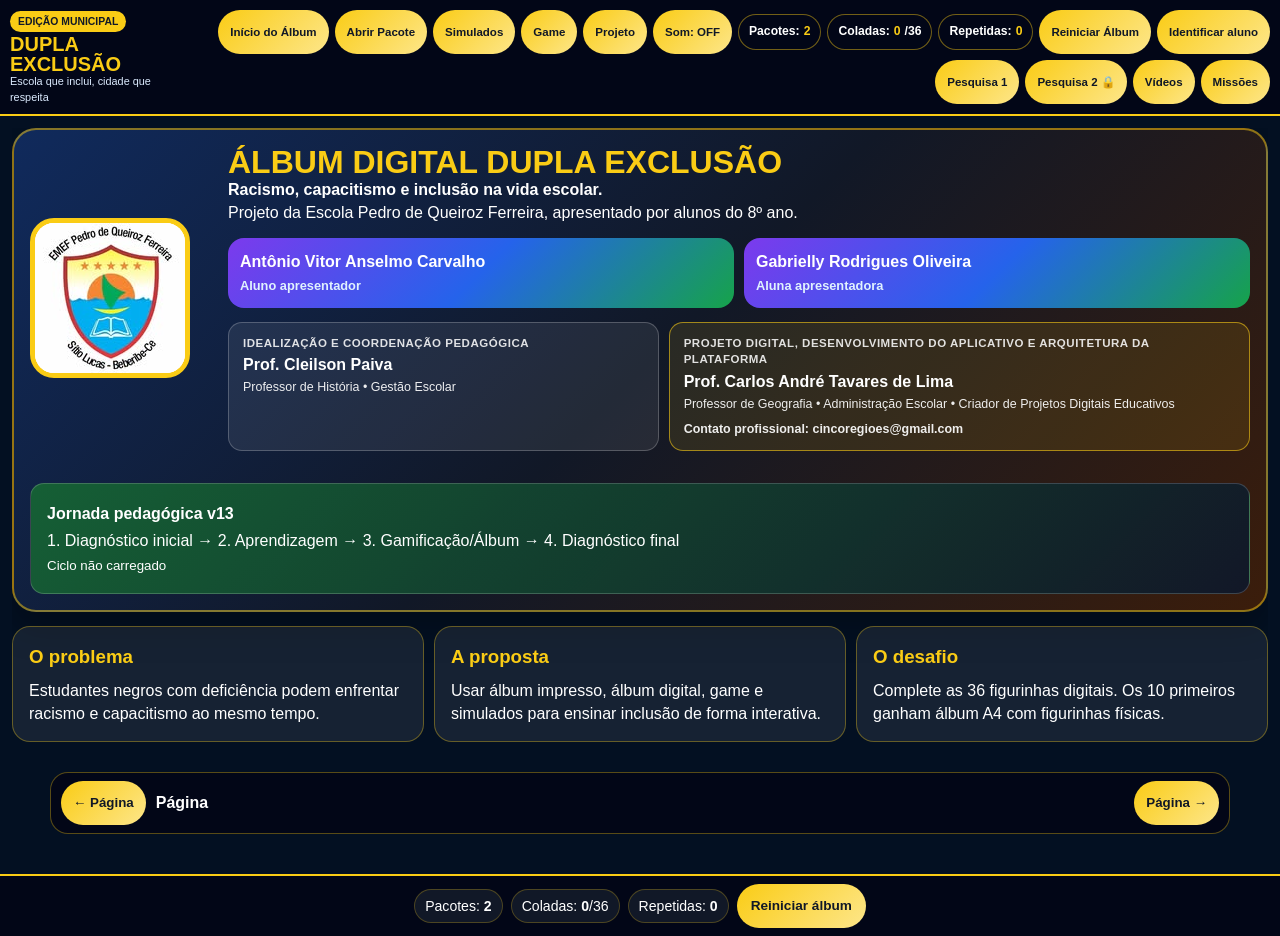
<file: index.html>
<!DOCTYPE html>
<html lang="pt-BR">
<head>
  <meta charset="UTF-8">
  <meta name="viewport" content="width=device-width, initial-scale=1.0">
  <title>Álbum Dupla Exclusão — Edição Municipal</title>
  <link rel="stylesheet" href="style.css">
</head>
<body>
<div class="app">
  <header class="topo">
    <div class="brand">
      <span class="selo">Edição Municipal</span>
      <h1>Dupla Exclusão</h1>
      <p>Escola que inclui, cidade que respeita</p>
    </div>
    <nav>
      <button onclick="irInicioAlbum()">Início do Álbum</button>
      <button onclick="abrirPacote()">Abrir Pacote</button>
      <button onclick="abrirTela('simulados')">Simulados</button>
      <button onclick="window.location.href='game/index.html'">Game</button>
      <button onclick="abrirTela('projeto')">Projeto</button>
      <button onclick="abrirTela('admin')">Concluintes</button>
      <button id="btnSomAlbum" onclick="alternarSom()">Som: OFF</button>
      <span class="nav-status">Pacotes: <b id="navStatusPacotes">0</b></span>
      <span class="nav-status">Coladas: <b id="navStatusColadas">0</b>/36</span>
      <span class="nav-status">Repetidas: <b id="navStatusRepetidas">0</b></span>
      <button onclick="confirmarReinicio()">Reiniciar Álbum</button>
    </nav>
  </header>

  <main>
    <section id="tela-projeto" class="tela ativa">
      <div class="hero">
        <div class="logo-box"><img src="logo-pedro-queiroz.jpg" alt="Logo Escola Pedro de Queiroz Ferreira"></div>
        <div>
          <h2>Álbum Digital Dupla Exclusão</h2>
          <p><b>Racismo, capacitismo e inclusão na vida escolar.</b></p>
          <p>Projeto da Escola Pedro de Queiroz Ferreira, apresentado por alunos do 8º ano.</p>
          <div class="cards-alunos">
            <div><b>Antônio Vitor Anselmo Carvalho</b><span>Aluno apresentador</span></div>
            <div><b>Gabrielly Rodrigues Oliveira</b><span>Aluna apresentadora</span></div>
          </div>
          <p class="creditos"><b>Idealização e coordenação pedagógica:</b> Prof. Cleilson Paiva<br><b>Projeto digital e diagramação:</b> Prof. Carlos Tavares</p>
        </div>
      </div>
      <div class="grid-info">
        <article><h3>O problema</h3><p>Estudantes negros com deficiência podem enfrentar racismo e capacitismo ao mesmo tempo.</p></article>
        <article><h3>A proposta</h3><p>Usar álbum impresso, álbum digital, game e simulados para ensinar inclusão de forma interativa.</p></article>
        <article><h3>O desafio</h3><p>Complete as 36 figurinhas digitais. Os 10 primeiros ganham álbum A4 com figurinhas físicas.</p></article>
      </div>
    </section>

    <section id="tela-album" class="tela">
      <div class="painel">
        <button onclick="paginaAnterior()">← Página</button>
        <div><b id="tituloPagina">Página</b><span id="textoPagina"></span></div>
        <button onclick="proximaPagina()">Página →</button>
      </div>
      <div id="albumPages" class="album-pages"></div>
    </section>

    <section id="tela-simulados" class="tela">
      <h2>Simulados e Desafio Final</h2>
      <p>Responda para ganhar pacotes e completar o álbum.</p>
      <div id="simuladosArea" class="simulados-area"></div>
    </section>

    <section id="tela-admin" class="tela">
      <h2>Painel de Concluintes</h2>
      <p>Use este painel para conferir os 10 primeiros vencedores.</p>
      <div class="admin-actions">
        <button onclick="carregarConcluintes()">Atualizar lista</button>
        <button onclick="exportarConcluintes()">Exportar CSV</button>
      </div>
      <div id="listaConcluintes"></div>
    </section>
  </main>
<aside class="rodape-status">
    <span>Pacotes: <b id="pacotesQtd">0</b></span>
    <span>Coladas: <b id="coladasQtd">0</b>/36</span>
    <span>Repetidas: <b id="repetidasQtd">0</b></span>
    <button onclick="confirmarReinicio()">Reiniciar álbum</button>
  </aside>
</div>

<div id="modal" class="modal oculto">
  <div class="modal-box">
    <button class="fechar" onclick="fecharModal()">×</button>
    <div id="modalConteudo"></div>
  </div>
</div>

<script>
const FIGURINHAS = [
  {
    "numero": 1,
    "titulo": "Fachada da Escola Pedro de Queiroz Ferreira",
    "tema": "Identidade do projeto",
    "raridade": "RARA",
    "pagina": 1
  },
  {
    "numero": 2,
    "titulo": "Alunos apresentadores",
    "tema": "Protagonismo estudantil",
    "raridade": "RARA",
    "pagina": 1
  },
  {
    "numero": 3,
    "titulo": "Dupla exclusão na escola",
    "tema": "Racismo e capacitismo",
    "raridade": "COMUM",
    "pagina": 1
  },
  {
    "numero": 4,
    "titulo": "Racismo",
    "tema": "Discriminação racial",
    "raridade": "COMUM",
    "pagina": 1
  },
  {
    "numero": 5,
    "titulo": "Capacitismo",
    "tema": "Discriminação contra pessoas com deficiência",
    "raridade": "COMUM",
    "pagina": 1
  },
  {
    "numero": 6,
    "titulo": "Direito à inclusão",
    "tema": "Direitos humanos",
    "raridade": "ESPECIAL",
    "pagina": 1
  },
  {
    "numero": 7,
    "titulo": "Exclusão social",
    "tema": "Isolamento",
    "raridade": "COMUM",
    "pagina": 2
  },
  {
    "numero": 8,
    "titulo": "Preconceito racial",
    "tema": "Racismo no cotidiano",
    "raridade": "COMUM",
    "pagina": 2
  },
  {
    "numero": 9,
    "titulo": "Baixa expectativa sobre o aluno",
    "tema": "Potencial do aluno",
    "raridade": "COMUM",
    "pagina": 2
  },
  {
    "numero": 10,
    "titulo": "Silenciamento",
    "tema": "Voz e escuta",
    "raridade": "COMUM",
    "pagina": 2
  },
  {
    "numero": 11,
    "titulo": "Representatividade",
    "tema": "Identidade e valorização",
    "raridade": "ESPECIAL",
    "pagina": 2
  },
  {
    "numero": 12,
    "titulo": "Escola antirracista",
    "tema": "Compromisso institucional",
    "raridade": "ESPECIAL",
    "pagina": 2
  },
  {
    "numero": 13,
    "titulo": "Tratar como incapaz",
    "tema": "Potencial da pessoa com deficiência",
    "raridade": "COMUM",
    "pagina": 3
  },
  {
    "numero": 14,
    "titulo": "Falta de acessibilidade",
    "tema": "Barreiras físicas",
    "raridade": "COMUM",
    "pagina": 3
  },
  {
    "numero": 15,
    "titulo": "Barreiras na comunicação",
    "tema": "Acessibilidade comunicacional",
    "raridade": "COMUM",
    "pagina": 3
  },
  {
    "numero": 16,
    "titulo": "Exclusão nas atividades",
    "tema": "Participação escolar",
    "raridade": "COMUM",
    "pagina": 3
  },
  {
    "numero": 17,
    "titulo": "Autonomia e respeito",
    "tema": "Independência",
    "raridade": "ESPECIAL",
    "pagina": 3
  },
  {
    "numero": 18,
    "titulo": "Inclusão verdadeira",
    "tema": "Pertencimento",
    "raridade": "ESPECIAL",
    "pagina": 3
  },
  {
    "numero": 19,
    "titulo": "Libras",
    "tema": "Língua Brasileira de Sinais",
    "raridade": "COMUM",
    "pagina": 4
  },
  {
    "numero": 20,
    "titulo": "Material adaptado",
    "tema": "Recursos pedagógicos",
    "raridade": "COMUM",
    "pagina": 4
  },
  {
    "numero": 21,
    "titulo": "Mobilidade",
    "tema": "Acesso físico",
    "raridade": "COMUM",
    "pagina": 4
  },
  {
    "numero": 22,
    "titulo": "Tecnologia assistiva",
    "tema": "Recursos de apoio",
    "raridade": "COMUM",
    "pagina": 4
  },
  {
    "numero": 23,
    "titulo": "Apoio pedagógico",
    "tema": "Aprendizagem",
    "raridade": "COMUM",
    "pagina": 4
  },
  {
    "numero": 24,
    "titulo": "Participação de todos",
    "tema": "Participação coletiva",
    "raridade": "ESPECIAL",
    "pagina": 4
  },
  {
    "numero": 25,
    "titulo": "Família presente",
    "tema": "Parceria",
    "raridade": "COMUM",
    "pagina": 5
  },
  {
    "numero": 26,
    "titulo": "Conselho escolar",
    "tema": "Participação democrática",
    "raridade": "ESPECIAL",
    "pagina": 5
  },
  {
    "numero": 27,
    "titulo": "Professor mediador",
    "tema": "Mediação de conflitos",
    "raridade": "COMUM",
    "pagina": 5
  },
  {
    "numero": 28,
    "titulo": "Gestão comprometida",
    "tema": "Gestão escolar",
    "raridade": "COMUM",
    "pagina": 5
  },
  {
    "numero": 29,
    "titulo": "Colegas aliados",
    "tema": "Solidariedade",
    "raridade": "ESPECIAL",
    "pagina": 5
  },
  {
    "numero": 30,
    "titulo": "Comunidade escolar",
    "tema": "Rede de apoio",
    "raridade": "COMUM",
    "pagina": 5
  },
  {
    "numero": 31,
    "titulo": "Combate ao bullying",
    "tema": "Violência escolar",
    "raridade": "COMUM",
    "pagina": 6
  },
  {
    "numero": 32,
    "titulo": "Denúncia da discriminação",
    "tema": "Proteção",
    "raridade": "COMUM",
    "pagina": 6
  },
  {
    "numero": 33,
    "titulo": "Respeito às diferenças",
    "tema": "Diferenças",
    "raridade": "ESPECIAL",
    "pagina": 6
  },
  {
    "numero": 34,
    "titulo": "Protagonismo estudantil",
    "tema": "Estudantes como agentes",
    "raridade": "ESPECIAL",
    "pagina": 6
  },
  {
    "numero": 35,
    "titulo": "Escola que inclui",
    "tema": "Transformação escolar",
    "raridade": "RARA",
    "pagina": 6
  },
  {
    "numero": 36,
    "titulo": "Cidade que respeita",
    "tema": "Impacto social",
    "raridade": "RARA",
    "pagina": 6
  }
];
const PAGINAS = [
  {
    "pagina": 1,
    "titulo": "Identidade do Projeto",
    "texto": "A dupla exclusão acontece quando uma pessoa sofre mais de uma forma de discriminação ao mesmo tempo. Na escola, isso pode ocorrer quando estudantes negros com deficiência enfrentam racismo, capacitismo e barreiras de participação."
  },
  {
    "pagina": 2,
    "titulo": "Racismo no Ambiente Escolar",
    "texto": "O racismo no ambiente escolar pode aparecer em apelidos, piadas, invisibilidade, baixa expectativa e ausência de representatividade. Uma escola antirracista reconhece essas práticas e trabalha para combatê-las."
  },
  {
    "pagina": 3,
    "titulo": "Capacitismo",
    "texto": "O capacitismo acontece quando pessoas com deficiência são tratadas como incapazes ou impedidas de participar plenamente. Inclusão verdadeira significa garantir autonomia, respeito, acessibilidade e oportunidades."
  },
  {
    "pagina": 4,
    "titulo": "Acessibilidade e Aprendizagem",
    "texto": "A acessibilidade não é favor. É direito. Ela envolve comunicação, mobilidade, materiais adaptados, tecnologias assistivas e atitudes que permitam a participação de todos os estudantes."
  },
  {
    "pagina": 5,
    "titulo": "Família, Escola e Comunidade",
    "texto": "A inclusão depende de uma rede de apoio. Família, escola, professores, colegas, conselho escolar e comunidade precisam dialogar para garantir respeito, aprendizagem e pertencimento."
  },
  {
    "pagina": 6,
    "titulo": "Compromisso Coletivo",
    "texto": "Combater racismo e capacitismo é responsabilidade de toda a comunidade escolar. Uma escola que inclui ajuda a construir uma cidade que respeita as diferenças."
  }
];
const SUPABASE_URL = (window.SUPABASE_CONFIG && window.SUPABASE_CONFIG.url) || "";
const SUPABASE_ANON_KEY = (window.SUPABASE_CONFIG && window.SUPABASE_CONFIG.anonKey) || "";
</script>
<script src="supabase-config.js"></script>
<script src="script.js"></script>
</body>
</html>
</file>
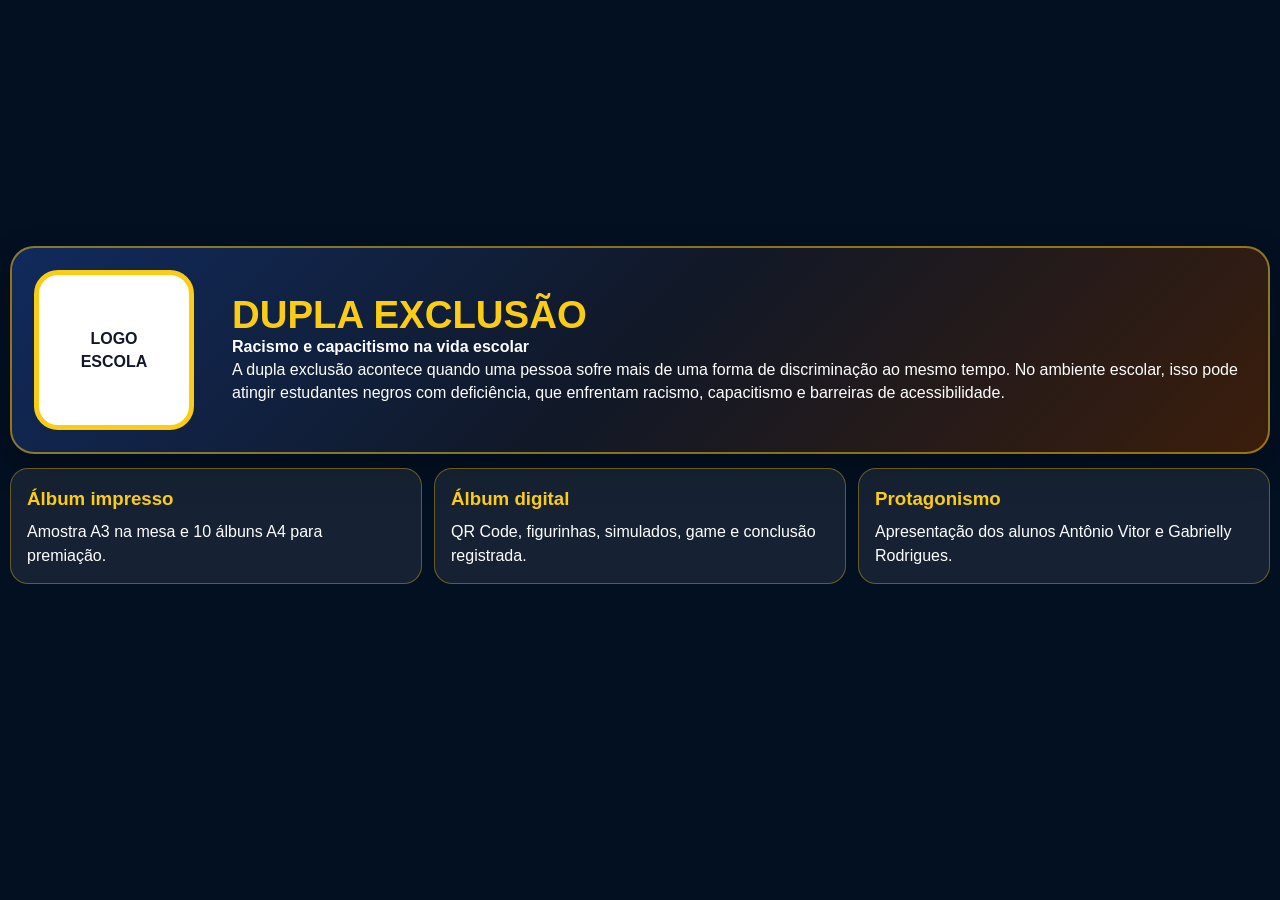
<file: apresentacao.html>
<!DOCTYPE html>
<html lang="pt-BR">
<head><meta charset="UTF-8"><meta name="viewport" content="width=device-width, initial-scale=1.0"><title>Apresentação — Dupla Exclusão</title><link rel="stylesheet" href="style.css"></head>
<body>
<main class="tela ativa" style="padding:18px">
  <section class="hero">
    <div class="logo-box">LOGO<br>ESCOLA</div>
    <div>
      <h2>Dupla Exclusão</h2>
      <p><b>Racismo e capacitismo na vida escolar</b></p>
      <p>A dupla exclusão acontece quando uma pessoa sofre mais de uma forma de discriminação ao mesmo tempo. No ambiente escolar, isso pode atingir estudantes negros com deficiência, que enfrentam racismo, capacitismo e barreiras de acessibilidade.</p>
    </div>
  </section>
  <div class="grid-info">
    <article><h3>Álbum impresso</h3><p>Amostra A3 na mesa e 10 álbuns A4 para premiação.</p></article>
    <article><h3>Álbum digital</h3><p>QR Code, figurinhas, simulados, game e conclusão registrada.</p></article>
    <article><h3>Protagonismo</h3><p>Apresentação dos alunos Antônio Vitor e Gabrielly Rodrigues.</p></article>
  </div>
</main>
</body></html>
</file>
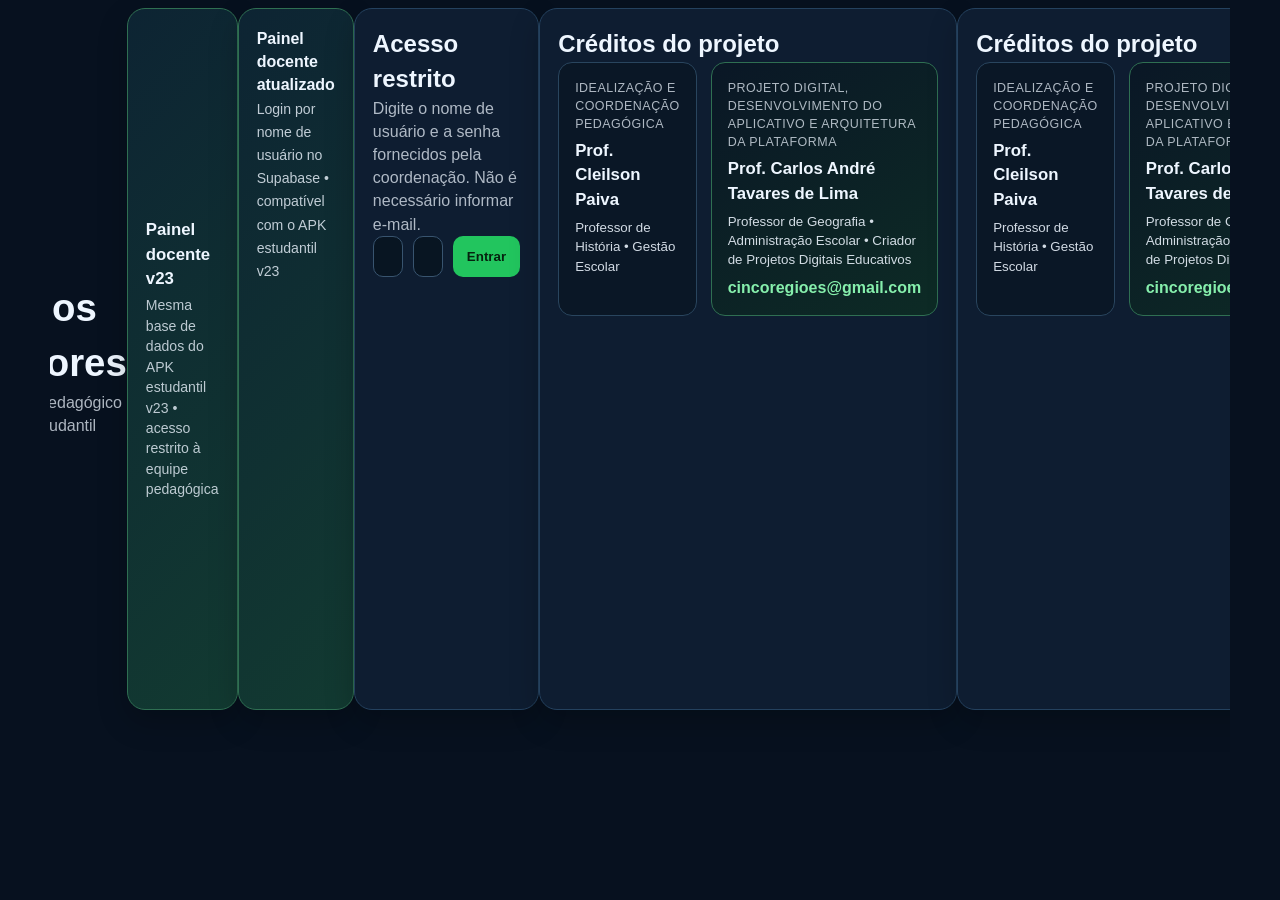
<file: professor.html>
<!DOCTYPE html>
<html lang="pt-BR">
<head>
  <meta charset="UTF-8">
  <meta name="viewport" content="width=device-width,initial-scale=1">
  <title>Dupla Exclusão Digital — Painel dos Professores</title>
  <link rel="stylesheet" href="style.css">
  <style>
    body{background:#07111f;color:#eef6ff;font-family:Arial,sans-serif;margin:0}.prof-wrap{max-width:1180px;margin:auto;padding:24px}.prof-top{display:flex;justify-content:space-between;gap:16px;align-items:center;flex-wrap:wrap;margin-bottom:22px}.prof-top h1{margin:0;font-size:clamp(1.6rem,4vw,2.4rem)}.prof-card{background:#0e1d31;border:1px solid #24415e;border-radius:18px;padding:18px;margin-bottom:18px;box-shadow:0 12px 30px rgba(0,0,0,.22)}.prof-grid{display:grid;grid-template-columns:repeat(4,minmax(0,1fr));gap:14px}.metric{background:#112941;border-radius:14px;padding:16px;border:1px solid #2b526f}.metric b{display:block;font-size:1.75rem;margin-top:6px}.login-grid{display:grid;grid-template-columns:1fr 1fr auto;gap:10px}input,select{width:100%;box-sizing:border-box;padding:12px 14px;border-radius:10px;border:1px solid #38546f;background:#081522;color:#fff}button{border:0;border-radius:10px;padding:11px 14px;font-weight:700;cursor:pointer}.btn-primary{background:#22c55e;color:#06220f}.btn-ghost{background:#16314b;color:#fff}.btn-danger{background:#7f1d1d;color:#fff}.table-wrap{overflow:auto}.prof-table{width:100%;border-collapse:collapse;min-width:820px}.prof-table th,.prof-table td{padding:11px;border-bottom:1px solid #29455e;text-align:left;vertical-align:top}.prof-table th{background:#0a1726;position:sticky;top:0}.pill{display:inline-block;padding:4px 8px;border-radius:999px;background:#16314b;font-size:.78rem}.ok{background:#14532d}.warn{background:#78350f}.muted{opacity:.72}.hidden{display:none!important}.filters{display:grid;grid-template-columns:1.2fr 1fr 1fr auto;gap:10px;margin-bottom:14px}.status-v24{border-color:#2f6f52;background:linear-gradient(135deg,#0d2433,#123a31)}.status-v24 b{display:block}.status-v24 span{opacity:.8;font-size:.88rem}.dxp-head,.dxp-cycle{display:flex;justify-content:space-between;gap:15px;align-items:center;flex-wrap:wrap}.dxp-cycle{padding:15px;border:1px solid #31506d;border-radius:14px;background:#0a1726}.dxp-cycle div{display:flex;flex-direction:column;gap:4px}.dxp-metrics{display:grid;grid-template-columns:repeat(4,1fr);gap:10px;margin:16px 0}.dxp-metrics div{padding:14px;border-radius:12px;background:#112941}.dxp-metrics b{font-size:1.6rem;display:block}.dxp-metrics span{font-size:.8rem;opacity:.75}.dxp-row{display:grid;grid-template-columns:1.2fr 1fr 1fr 70px;gap:10px;align-items:center;padding:10px 0;border-bottom:1px solid #29455e}.dxp-row div span{font-size:.75rem}.dxp-row i{height:8px;background:#07111f;border-radius:99px;overflow:hidden;display:block}.dxp-row em{display:block;height:100%;background:#22c55e}.dxp-two{display:grid;grid-template-columns:1fr 1fr;gap:16px;margin-top:18px}.dxp-two>div{background:#0a1726;border-radius:14px;padding:14px}.dxp-line{display:flex;justify-content:space-between;padding:9px 0;border-bottom:1px solid #29455e}.dxp-two button{margin:5px}.creditos-grid{display:grid;grid-template-columns:1fr 1fr;gap:14px}.creditos-grid article{display:flex;flex-direction:column;gap:6px;padding:16px;border-radius:14px;background:#0a1726;border:1px solid #29455e}.creditos-grid article>span{font-size:.78rem;text-transform:uppercase;letter-spacing:.04em;opacity:.72}.creditos-grid strong{font-size:1.05rem}.creditos-grid small{line-height:1.45;opacity:.88}.creditos-grid a{color:#86efac;font-weight:700;text-decoration:none}.credito-digital{border-color:#2f6f52!important;background:linear-gradient(145deg,#0a1726,#0d2b25)!important}@media(max-width:800px){.prof-grid,.dxp-metrics{grid-template-columns:1fr 1fr}.login-grid,.filters,.dxp-row,.dxp-two,.creditos-grid{grid-template-columns:1fr}.prof-wrap{padding:14px}}
  </style>
</head>
<body>
<main class="prof-wrap">
  <div class="prof-top"><div><div class="pill">Dupla Exclusão Digital</div><h1>Painel dos Professores</h1><div class="muted">Acompanhamento pedagógico separado do aplicativo dos alunos.</div></div></div>
  <section class="prof-card status-v24"><b>Painel docente atualizado</b><span>Login por nome de usuário no Supabase • compatível com o APK estudantil v23</span></section>
  <section id="loginCard" class="prof-card"><h2>Acesso restrito</h2><p class="muted">Digite o nome de usuário e a senha fornecidos pela coordenação. Não é necessário informar e-mail.</p><form id="loginForm" class="login-grid" onsubmit="entrar(event)"><input id="usuario" name="username" type="text" autocomplete="username" placeholder="Nome de usuário" required><input id="senha" name="password" type="password" autocomplete="current-password" placeholder="Senha" required><button class="btn-primary" type="submit">Entrar</button></form><p id="loginMsg" class="muted"></p></section>
  <section id="painel" class="hidden">
    <div class="prof-card prof-top"><div><b id="usuarioNome">Professor</b><div id="usuarioPerfil" class="muted"></div></div><div style="display:flex;gap:8px;flex-wrap:wrap"><button class="btn-ghost" onclick="carregarTudo()">Atualizar</button><button class="btn-danger" onclick="sair()">Sair</button></div></div>
    <section id="impactoProjeto" class="prof-card"></section>
    <div class="prof-grid"><div class="metric">Alunos monitorados<b id="mAlunos">0</b></div><div class="metric">Registros de simulados<b id="mSimulados">0</b></div><div class="metric">Álbuns concluídos<b id="mConcluidos">0</b></div><div class="metric">Média de acertos<b id="mMedia">0,0</b></div></div>
    <section class="prof-card"><h2>Visão por aluno</h2><div class="filters"><input id="fBusca" placeholder="Buscar aluno" oninput="renderAlunos()"><input id="fTurma" placeholder="Filtrar turma" oninput="renderAlunos()"><select id="fSituacao" onchange="renderAlunos()"><option value="">Todas as situações</option><option value="completo">Álbum completo</option><option value="andamento">Em andamento</option></select><button class="btn-ghost" onclick="exportarCSV()">Exportar CSV</button></div><div class="table-wrap"><table class="prof-table"><thead><tr><th>Aluno</th><th>Turma</th><th>Figurinhas</th><th>Simulados</th><th>Último resultado</th><th>Status</th></tr></thead><tbody id="tbAlunos"></tbody></table></div></section>
    <section class="prof-card"><h2>Concluintes</h2><div class="table-wrap"><table class="prof-table"><thead><tr><th>Posição</th><th>Aluno</th><th>Escola/Turma</th><th>Código</th><th>Data</th><th>Prêmio</th></tr></thead><tbody id="tbConcluintes"></tbody></table></div></section>
    <section class="prof-card"><h2>Resultados dos simulados</h2><div class="table-wrap"><table class="prof-table"><thead><tr><th>Aluno</th><th>Turma</th><th>Simulado</th><th>Acertos</th><th>Data</th></tr></thead><tbody id="tbSimulados"></tbody></table></div></section>
  </section>
  <section class="prof-card"><h2>Créditos do projeto</h2><div class="creditos-grid"><article><span>Idealização e coordenação pedagógica</span><strong>Prof. Cleilson Paiva</strong><small>Professor de História • Gestão Escolar</small></article><article class="credito-digital"><span>Projeto digital, desenvolvimento do aplicativo e arquitetura da plataforma</span><strong>Prof. Carlos André Tavares de Lima</strong><small>Professor de Geografia • Administração Escolar • Criador de Projetos Digitais Educativos</small><a href="mailto:cincoregioes@gmail.com">cincoregioes@gmail.com</a></article></div></section>
</main>
<script src="supabase-config.js"></script>
<script src="professor-v24.js"></script>
</body>
</html>
</file>
<file: style.css>
*{box-sizing:border-box;margin:0;padding:0}
body{font-family:Arial,Helvetica,sans-serif;background:#07111f;color:#fff;line-height:1.45}
button{cursor:pointer}
.app{min-height:100vh;display:grid;grid-template-rows:auto 1fr auto}
.topo{display:flex;align-items:center;justify-content:space-between;gap:12px;padding:12px 16px;background:#020617;border-bottom:2px solid #facc15;position:sticky;top:0;z-index:20}
.brand h1{color:#facc15;font-size:1.5rem;text-transform:uppercase;line-height:1}
.brand p{font-size:.8rem;color:#dbeafe}
.selo{display:inline-block;background:#facc15;color:#111827;font-size:.65rem;font-weight:900;padding:3px 8px;border-radius:999px;text-transform:uppercase}
nav{display:flex;gap:6px;flex-wrap:wrap;justify-content:flex-end}
nav button,.painel button,.admin-actions button,.rodape-status button,.btn{border:0;border-radius:999px;background:linear-gradient(135deg,#facc15,#fde68a);color:#111827;font-weight:900;padding:9px 12px}
main{padding:14px;min-height:0}
.tela{display:none;max-width:1200px;margin:auto}
.tela.ativa{display:block}
.hero{display:grid;grid-template-columns:180px 1fr;gap:18px;align-items:center;background:linear-gradient(135deg,#102a5c,#111827,#3b1d0b);border:2px solid rgba(250,204,21,.5);border-radius:24px;padding:22px;box-shadow:0 14px 35px rgba(0,0,0,.3)}
.logo-box{width:160px;height:160px;border-radius:24px;background:#fff;color:#111827;display:grid;place-items:center;text-align:center;font-weight:900;border:5px solid #facc15}
.hero h2{font-size:2.4rem;line-height:1;color:#facc15;text-transform:uppercase}
.cards-alunos{display:grid;grid-template-columns:1fr 1fr;gap:10px;margin:14px 0}
.cards-alunos div{border-radius:16px;padding:12px;background:linear-gradient(135deg,#7c3aed,#2563eb,#16a34a);font-weight:900}
.cards-alunos span{display:block;font-size:.8rem;color:#e0f2fe;margin-top:4px}
.creditos{background:rgba(255,255,255,.08);padding:10px;border-radius:14px}
.grid-info{display:grid;grid-template-columns:repeat(3,1fr);gap:12px;margin-top:14px}
.grid-info article{background:rgba(255,255,255,.08);border:1px solid rgba(250,204,21,.35);border-radius:18px;padding:16px}
.grid-info h3{color:#facc15;margin-bottom:8px}
.painel{display:grid;grid-template-columns:auto 1fr auto;gap:10px;align-items:center;margin-bottom:12px;background:#020617;border:1px solid rgba(250,204,21,.35);border-radius:18px;padding:10px}
.painel span{display:block;color:#cbd5e1;font-size:.88rem;margin-top:4px}
.album-pages{display:grid;grid-template-columns:repeat(2,1fr);gap:14px}
.pagina{background:linear-gradient(145deg,#1f2937,#111827,#3b1d0b);border:2px solid rgba(250,204,21,.55);border-radius:24px;padding:12px;min-height:620px;display:grid;grid-template-rows:auto auto 1fr;gap:10px}
.pagina h2{text-align:center;color:#facc15;text-transform:uppercase;font-size:1.25rem}
.texto-pagina{background:rgba(255,255,255,.08);border-radius:14px;padding:10px;text-align:center;font-size:.9rem;color:#e5e7eb}
.grid-fig{display:grid;grid-template-columns:repeat(3,1fr);grid-template-rows:repeat(2,1fr);gap:8px}
.fig-card{min-height:220px;border-radius:16px;overflow:hidden;background:#0f172a;border:2px solid rgba(250,204,21,.35);display:grid;grid-template-rows:1fr auto;position:relative}
.fig-card img{width:100%;height:100%;object-fit:contain;background:#111827}
.fig-card.bloqueada .fig-img{display:grid;place-items:center;background:linear-gradient(135deg,#334155,#111827);color:#facc15;font-size:1.9rem;font-weight:900}
.fig-card button{border:0;background:#facc15;color:#111827;font-weight:900;padding:8px;font-size:.74rem}
.badge{position:absolute;top:7px;right:7px;background:#facc15;color:#111827;border-radius:999px;padding:3px 7px;font-size:.62rem;font-weight:900}
.simulados-area{display:grid;grid-template-columns:repeat(2,1fr);gap:12px;margin-top:14px}
.quiz-card{background:rgba(255,255,255,.08);border:1px solid rgba(250,204,21,.35);border-radius:18px;padding:16px}
.quiz-card h3{color:#facc15;margin-bottom:8px}
.opcao{display:block;width:100%;margin:8px 0;padding:10px;border-radius:12px;border:1px solid rgba(250,204,21,.35);background:#0f172a;color:#fff;text-align:left}
.opcao:hover{background:#1d4ed8}
.rodape-status{position:sticky;bottom:0;background:#020617;border-top:2px solid #facc15;padding:8px 12px;display:flex;gap:10px;align-items:center;justify-content:center;flex-wrap:wrap;z-index:20}
.rodape-status span{background:#111827;border:1px solid rgba(250,204,21,.25);padding:7px 10px;border-radius:999px}
.modal{position:fixed;inset:0;background:rgba(0,0,0,.75);display:grid;place-items:center;padding:16px;z-index:99}
.modal.oculto{display:none}
.modal-box{width:min(720px,96vw);max-height:92vh;overflow:auto;background:#fff;color:#111827;border-radius:24px;padding:22px;position:relative}
.fechar{position:absolute;right:10px;top:10px;border:0;background:#111827;color:#fff;border-radius:50%;width:32px;height:32px}
.premio-img{width:220px;max-width:80%;display:block;margin:12px auto;border-radius:14px;background:#111827}
.conclusao{background:linear-gradient(135deg,#dcfce7,#fef9c3);border:3px solid #facc15;border-radius:18px;padding:16px;text-align:center}
.form-final input{display:block;width:100%;margin:8px 0;padding:12px;border-radius:12px;border:1px solid #94a3b8}
#listaConcluintes{margin-top:14px}
.linha-concluinte{display:grid;grid-template-columns:40px 1fr auto;gap:8px;align-items:center;background:rgba(255,255,255,.08);border:1px solid rgba(250,204,21,.25);border-radius:14px;padding:10px;margin:8px 0}
@media(max-width:760px){
  .topo{display:block}
  nav{display:grid;grid-template-columns:repeat(2,1fr);margin-top:8px}
  nav button{font-size:.75rem;padding:8px}
  main{padding:10px}
  .hero{grid-template-columns:1fr;text-align:center}
  .logo-box{margin:auto}
  .hero h2{font-size:1.8rem}
  .cards-alunos,.grid-info,.album-pages,.simulados-area{grid-template-columns:1fr}
  .painel{grid-template-columns:1fr; text-align:center}
  .pagina{min-height:auto}
  .grid-fig{grid-template-columns:repeat(2,1fr);grid-template-rows:none}
  .fig-card{min-height:190px}
  .rodape-status{font-size:.78rem}
}


/* ===== AJUSTE FINAL: 3 FIGURINHAS HORIZONTAIS POR PÁGINA ===== */
main{
  padding:10px 14px 72px;
  overflow-x:hidden;
}

.tela{
  max-width:1280px;
}

.album-pages{
  display:block;
}

.pagina{
  width:100%;
  max-width:1180px;
  margin:0 auto;
  min-height:auto;
  height:auto;
  padding:14px;
  grid-template-rows:auto auto auto;
}

.grid-fig{
  display:grid;
  grid-template-columns:repeat(3, minmax(0, 1fr));
  grid-template-rows:repeat(2, auto);
  gap:10px;
  align-items:start;
}

.fig-card{
  min-height:0;
  height:238px;
  display:grid;
  grid-template-rows:minmax(0, 1fr) 40px;
}

.fig-card img{
  width:100%;
  height:100%;
  max-height:198px;
  object-fit:contain;
  object-position:center;
  padding:5px;
}

.fig-card.bloqueada .fig-img{
  height:198px;
  min-height:198px;
}

.fig-card button{
  min-height:40px;
}

.texto-pagina{
  font-size:.92rem;
  padding:9px 12px;
  max-width:980px;
  margin:0 auto;
}

.painel{
  max-width:1180px;
  margin:0 auto 12px;
}

.rodape-status{
  padding:7px 12px;
}

@media(min-width:1000px){
  .topo{
    min-height:92px;
  }
  .brand h1{
    font-size:1.55rem;
  }
  nav button{
    padding:10px 14px;
  }
}

@media(max-width:760px){
  main{
    padding:10px 8px 92px;
  }

  .grid-fig{
    grid-template-columns:repeat(3, minmax(0, 1fr));
    gap:6px;
  }

  .fig-card{
    height:178px;
    border-radius:12px;
    grid-template-rows:minmax(0, 1fr) 34px;
  }

  .fig-card img{
    max-height:144px;
    padding:4px;
  }

  .fig-card.bloqueada .fig-img{
    height:144px;
    min-height:144px;
    font-size:1.35rem;
  }

  .fig-card button{
    min-height:34px;
    font-size:.58rem;
    padding:5px 2px;
  }

  .badge{
    font-size:.47rem;
    padding:2px 5px;
    top:5px;
    right:5px;
  }

  .pagina{
    padding:8px;
    border-radius:18px;
  }

  .pagina h2{
    font-size:1rem;
  }

  .texto-pagina{
    font-size:.72rem;
    line-height:1.25;
    padding:7px;
  }

  .painel{
    grid-template-columns:auto 1fr auto;
    gap:6px;
    padding:7px;
  }

  .painel button{
    padding:8px 9px;
    font-size:.68rem;
  }

  .painel b{
    font-size:.82rem;
  }

  .painel span{
    font-size:.62rem;
  }
}

@media(max-width:430px){
  .grid-fig{
    grid-template-columns:repeat(3, minmax(0, 1fr));
    gap:5px;
  }

  .fig-card{
    height:158px;
  }

  .fig-card img{
    max-height:126px;
  }

  .fig-card.bloqueada .fig-img{
    height:126px;
    min-height:126px;
  }

  .fig-card button{
    font-size:.52rem;
  }
}


/* ===== AJUSTE EXTRA: CABER TUDO NA TELA ===== */
html,body{
  width:100%;
  height:100%;
  overflow:hidden;
}

body{
  background:#031022;
}

.app{
  height:100vh;
  overflow:hidden;
}

.topo{
  padding:8px 10px;
  min-height:82px;
}

.brand h1{
  font-size:1.15rem;
  margin-top:2px;
}

.brand p{
  font-size:.7rem;
}

nav{
  gap:4px;
}

nav button{
  padding:8px 12px;
  font-size:.72rem;
}

main{
  padding:8px 10px 66px;
  overflow:hidden;
  display:flex;
  align-items:stretch;
  justify-content:center;
}

.tela.ativa{
  display:flex;
  flex-direction:column;
  width:100%;
  height:100%;
  min-height:0;
}

#tela-album{
  gap:8px;
}

.painel{
  margin:0 auto;
  padding:8px 10px;
  min-height:74px;
  max-height:74px;
}

.painel b{
  font-size:1rem;
}

.painel span{
  font-size:.8rem;
  display:-webkit-box;
  -webkit-line-clamp:2;
  -webkit-box-orient:vertical;
  overflow:hidden;
}

.album-pages{
  flex:1;
  min-height:0;
  display:flex;
  align-items:stretch;
  justify-content:center;
}

.pagina{
  width:100%;
  max-width:1180px;
  height:100%;
  min-height:0;
  max-height:calc(100vh - 184px);
  padding:10px 12px;
  gap:8px;
  overflow:hidden;
}

.pagina h2{
  font-size:1rem;
  line-height:1;
}

.texto-pagina{
  padding:8px 10px;
  font-size:.84rem;
  line-height:1.22;
  max-width:100%;
  display:-webkit-box;
  -webkit-line-clamp:2;
  -webkit-box-orient:vertical;
  overflow:hidden;
}

.grid-fig{
  flex:1;
  min-height:0;
  height:100%;
  display:grid;
  grid-template-columns:repeat(3, minmax(0, 1fr));
  grid-template-rows:repeat(2, minmax(0, 1fr));
  gap:8px;
}

.fig-card{
  min-height:0;
  height:100%;
  display:grid;
  grid-template-rows:minmax(0, 1fr) 38px;
  border-radius:14px;
}

.fig-card img{
  width:100%;
  height:100%;
  max-height:none;
  object-fit:contain;
  object-position:center;
  padding:4px;
}

.fig-card.bloqueada .fig-img{
  height:100%;
  min-height:0;
  font-size:1.65rem;
}

.fig-card button{
  min-height:38px;
  font-size:.72rem;
  padding:6px 4px;
}

.badge{
  font-size:.58rem;
  padding:3px 7px;
}

.rodape-status{
  padding:6px 10px;
  min-height:54px;
  gap:8px;
}

.rodape-status span{
  padding:6px 10px;
  font-size:.88rem;
}

.rodape-status button{
  padding:8px 14px;
  font-size:.85rem;
}

/* Projeto */
#tela-projeto .hero{
  padding:16px;
}

#tela-projeto .hero h2{
  font-size:2rem;
}

#tela-projeto .grid-info{
  gap:10px;
}

/* Simulados e admin */
#tela-simulados, #tela-admin{
  overflow:auto;
  padding-right:4px;
}

@media (max-width: 1024px){
  .topo{
    min-height:78px;
  }
  .pagina{
    max-height:calc(100vh - 180px);
  }
  .fig-card button{
    font-size:.68rem;
  }
}

@media (max-width: 760px){
  html,body{
    overflow:auto;
  }
  .app{
    height:auto;
    overflow:visible;
  }
  main{
    overflow:visible;
    padding:8px 8px 92px;
    display:block;
  }
  .tela.ativa{
    display:block;
    height:auto;
  }
  .painel{
    min-height:auto;
    max-height:none;
  }
  .album-pages{
    display:block;
  }
  .pagina{
    height:auto;
    max-height:none;
    overflow:visible;
  }
  .texto-pagina{
    -webkit-line-clamp:unset;
    display:block;
  }
  .grid-fig{
    grid-template-columns:repeat(3, minmax(0,1fr));
    grid-template-rows:repeat(2, auto);
    gap:6px;
  }
  .fig-card{
    height:162px;
    grid-template-rows:minmax(0, 1fr) 34px;
  }
  .fig-card img{
    max-height:128px;
  }
  .fig-card.bloqueada .fig-img{
    font-size:1.2rem;
  }
  .fig-card button{
    min-height:34px;
    font-size:.54rem;
    padding:4px 2px;
  }
  .badge{
    font-size:.46rem;
    padding:2px 5px;
  }
  nav{
    display:grid;
    grid-template-columns:repeat(3,1fr);
  }
}


/* ===== SUPABASE / PAINEL DE CONCLUINTES ===== */
.linha-concluinte.premiado{
  border-color:#22c55e;
  background:linear-gradient(135deg,rgba(22,163,74,.20),rgba(250,204,21,.10));
}
.linha-concluinte button{
  border:0;
  border-radius:999px;
  background:#facc15;
  color:#111827;
  font-weight:900;
  padding:8px 12px;
}
.admin-actions{
  display:flex;
  gap:10px;
  flex-wrap:wrap;
  margin:12px 0;
}
#listaConcluintes{
  padding-bottom:80px;
}


/* ===== AJUSTE SOLICITADO: CARDS VERTICAIS E FIGURINHA INTEIRA ===== */
.logo-box{
  overflow:hidden;
  display:grid;
  place-items:center;
}
.logo-box img{
  width:100%;
  height:100%;
  object-fit:contain;
  border-radius:18px;
  background:#fff;
}
.logo-topo{
  width:42px;
  height:42px;
  object-fit:contain;
  background:#fff;
  border-radius:50%;
  padding:2px;
  border:2px solid #facc15;
  margin-right:8px;
  vertical-align:middle;
}

main{
  padding-bottom:62px !important;
}

.pagina{
  max-height:calc(100vh - 176px) !important;
  overflow:hidden !important;
  gap:6px !important;
}

.texto-pagina{
  max-height:42px;
  overflow:hidden;
}

.grid-fig{
  display:grid !important;
  grid-template-columns:repeat(3, minmax(0,1fr)) !important;
  grid-template-rows:repeat(2, minmax(0,1fr)) !important;
  place-items:center !important;
  align-items:center !important;
  justify-items:center !important;
  gap:8px !important;
  height:100% !important;
  min-height:0 !important;
}

.fig-card{
  width:min(100%,155px) !important;
  height:auto !important;
  aspect-ratio:5/8 !important;
  min-height:0 !important;
  display:grid !important;
  grid-template-rows:minmax(0,1fr) 34px !important;
  border-radius:14px !important;
}

.fig-card img{
  width:100% !important;
  height:100% !important;
  max-height:none !important;
  object-fit:contain !important;
  object-position:center !important;
  padding:3px !important;
  background:#0f172a !important;
}

.fig-card.bloqueada .fig-img{
  width:100% !important;
  height:100% !important;
  min-height:0 !important;
  display:grid !important;
  place-items:center !important;
  font-size:1.35rem !important;
}

.fig-card button{
  min-height:34px !important;
  height:34px !important;
  font-size:.58rem !important;
  padding:4px 3px !important;
  line-height:1.05 !important;
}

.badge{
  font-size:.48rem !important;
  padding:2px 5px !important;
}

.rodape-status{
  min-height:50px !important;
  padding:5px 8px !important;
}

/* quando abrir figurinha, mostrar maior e inteira */
.premio-img,
.modal-box img,
.ficha-img img{
  object-fit:contain !important;
}

@media(max-width:760px){
  main{
    padding-bottom:88px !important;
  }
  .pagina{
    max-height:none !important;
    overflow:visible !important;
  }
  .grid-fig{
    grid-template-columns:repeat(3, minmax(0,1fr)) !important;
    gap:5px !important;
  }
  .fig-card{
    width:min(100%,30vw) !important;
    aspect-ratio:5/8 !important;
    grid-template-rows:minmax(0,1fr) 30px !important;
  }
  .fig-card button{
    height:30px !important;
    min-height:30px !important;
    font-size:.48rem !important;
  }
  .fig-card.bloqueada .fig-img{
    font-size:1.05rem !important;
  }
  .texto-pagina{
    max-height:none;
  }
}


/* ===== AJUSTE FINAL SOLICITADO: 3 FIGURINHAS POR PÁGINA ===== */
html,body{
  height:100%;
  overflow:hidden!important;
}
.app{
  height:100vh!important;
  grid-template-rows:auto 1fr!important;
  overflow:hidden!important;
}
.topo{
  min-height:92px!important;
  padding:8px 10px!important;
  align-items:center!important;
}
nav{
  align-items:center!important;
  gap:6px!important;
}
.nav-status{
  display:inline-flex;
  align-items:center;
  gap:4px;
  border:1px solid rgba(250,204,21,.45);
  background:#020617;
  color:#fff;
  border-radius:999px;
  padding:8px 10px;
  font-size:.78rem;
  font-weight:900;
}
.nav-status b{color:#facc15}
main{
  height:calc(100vh - 92px)!important;
  min-height:0!important;
  overflow:hidden!important;
  padding:8px 10px!important;
  display:flex!important;
}
.tela.ativa{
  height:100%!important;
  min-height:0!important;
  overflow:hidden!important;
}
#tela-album{
  display:flex!important;
  flex-direction:column!important;
}
.painel{
  min-height:68px!important;
  max-height:68px!important;
  margin:0 auto 8px!important;
}
.painel span{
  display:none!important;
}
.album-pages{
  flex:1!important;
  min-height:0!important;
  display:flex!important;
}
.pagina.pagina-tres{
  height:100%!important;
  max-height:none!important;
  min-height:0!important;
  width:100%!important;
  max-width:1180px!important;
  margin:0 auto!important;
  display:grid!important;
  grid-template-rows:auto auto 1fr!important;
  gap:10px!important;
  overflow:hidden!important;
  padding:12px 16px!important;
}
.pagina.pagina-tres h2{
  font-size:1.35rem!important;
  line-height:1!important;
}
.texto-duas-linhas{
  max-height:52px!important;
  min-height:52px!important;
  overflow:hidden!important;
  display:-webkit-box!important;
  -webkit-line-clamp:2!important;
  -webkit-box-orient:vertical!important;
  font-size:.9rem!important;
  line-height:1.35!important;
  padding:8px 12px!important;
}
.grid-fig.grid-fig-tres{
  height:100%!important;
  min-height:0!important;
  display:grid!important;
  grid-template-columns:repeat(3,minmax(0,1fr))!important;
  grid-template-rows:1fr!important;
  gap:16px!important;
  align-items:center!important;
  justify-items:center!important;
}
.grid-fig-tres .fig-card{
  width:min(100%,260px)!important;
  height:min(100%,420px)!important;
  aspect-ratio:5/8!important;
  display:grid!important;
  grid-template-rows:minmax(0,1fr) 44px!important;
  border-radius:18px!important;
}
.grid-fig-tres .fig-card img{
  width:100%!important;
  height:100%!important;
  object-fit:contain!important;
  object-position:center!important;
  padding:4px!important;
}
.grid-fig-tres .fig-card.bloqueada .fig-img{
  width:100%!important;
  height:100%!important;
  min-height:0!important;
  font-size:2.1rem!important;
}
.grid-fig-tres .fig-card button{
  height:44px!important;
  min-height:44px!important;
  font-size:.78rem!important;
}
.rodape-status{
  display:none!important;
}
.quiz-card-unico{
  max-width:760px;
  margin:auto;
}
.pergunta-box{
  background:rgba(255,255,255,.08);
  border:1px solid rgba(250,204,21,.32);
  border-radius:18px;
  padding:14px;
  margin:10px 0;
}
.opcao.selecionada{
  background:linear-gradient(135deg,#facc15,#fde68a)!important;
  color:#111827!important;
}
.btn-finalizar-quiz{
  display:block;
  width:min(420px,100%);
  margin:16px auto;
}
#tela-simulados.ativa,#tela-admin.ativa,#tela-projeto.ativa{
  overflow:auto!important;
  padding-bottom:30px;
}

@media(max-width:760px){
  html,body{overflow:auto!important}
  .app{height:auto!important;overflow:visible!important}
  .topo{min-height:auto!important}
  nav{grid-template-columns:repeat(2,1fr)!important}
  .nav-status{justify-content:center;font-size:.68rem;padding:7px}
  main{height:auto!important;overflow:visible!important;display:block!important;padding:8px!important}
  .tela.ativa{height:auto!important;overflow:visible!important}
  .painel{min-height:auto!important;max-height:none!important}
  .painel span{display:block!important}
  .pagina.pagina-tres{height:auto!important;overflow:visible!important}
  .grid-fig.grid-fig-tres{
    grid-template-columns:1fr!important;
    grid-template-rows:repeat(3,auto)!important;
  }
  .grid-fig-tres .fig-card{
    width:min(88vw,300px)!important;
    height:auto!important;
  }
  .texto-duas-linhas{
    max-height:none!important;
    min-height:auto!important;
    display:block!important;
  }
}


/* ===== CORREÇÃO DEFINITIVA: 3 FIGURINHAS, SEM TEXTO ATRÁS ===== */
html,body{height:100%;overflow:hidden!important}
.app{height:100vh!important;grid-template-rows:auto 1fr!important;overflow:hidden!important}
.topo{min-height:94px!important;padding:8px 10px!important;align-items:center!important}
.brand h1{font-size:1.25rem!important;line-height:1!important}
.brand p{font-size:.68rem!important}
nav{align-items:center!important;gap:6px!important}
nav button{padding:9px 12px!important;font-size:.72rem!important}
.nav-status{display:inline-flex;align-items:center;gap:4px;border:1px solid rgba(250,204,21,.45);background:#020617;color:#fff;border-radius:999px;padding:8px 10px;font-size:.76rem;font-weight:900}
.nav-status b{color:#facc15}
main{height:calc(100vh - 94px)!important;min-height:0!important;overflow:hidden!important;padding:8px 10px!important;display:flex!important}
.tela{max-width:1280px!important}
.tela.ativa{width:100%!important;height:100%!important;min-height:0!important;overflow:hidden!important}
#tela-album.ativa{display:flex!important;flex-direction:column!important}
.painel{width:100%!important;max-width:1180px!important;min-height:62px!important;max-height:62px!important;margin:0 auto 8px!important;padding:8px 10px!important;grid-template-columns:auto 1fr auto!important}
.painel span{display:none!important}
.album-pages{flex:1!important;min-height:0!important;display:flex!important;align-items:stretch!important;justify-content:center!important}
.pagina.pagina-tres{height:100%!important;max-height:none!important;min-height:0!important;width:100%!important;max-width:1180px!important;margin:0 auto!important;display:grid!important;grid-template-rows:auto auto minmax(0,1fr)!important;gap:10px!important;overflow:hidden!important;padding:12px 16px!important;position:relative!important}
.pagina.pagina-tres::before,.pagina.pagina-tres::after{display:none!important;content:none!important}
.pagina.pagina-tres h2{position:relative!important;z-index:2!important;font-size:1.35rem!important;line-height:1!important;margin:0!important}
.texto-duas-linhas{position:relative!important;z-index:2!important;max-height:54px!important;min-height:54px!important;overflow:hidden!important;display:-webkit-box!important;-webkit-line-clamp:2!important;-webkit-box-orient:vertical!important;font-size:.9rem!important;line-height:1.35!important;padding:8px 12px!important;margin:0 auto!important;width:100%!important;background:rgba(255,255,255,.08)!important}
.grid-fig.grid-fig-tres{position:relative!important;z-index:3!important;height:100%!important;min-height:0!important;display:grid!important;grid-template-columns:repeat(3,minmax(0,1fr))!important;grid-template-rows:1fr!important;gap:18px!important;align-items:center!important;justify-items:center!important}
.grid-fig-tres .fig-card{width:min(100%,260px)!important;height:min(100%,420px)!important;aspect-ratio:5/8!important;min-height:0!important;display:grid!important;grid-template-rows:minmax(0,1fr) 44px!important;border-radius:18px!important;overflow:hidden!important;background:#0f172a!important}
.grid-fig-tres .fig-card img{width:100%!important;height:100%!important;object-fit:contain!important;object-position:center!important;padding:4px!important;background:#0f172a!important}
.grid-fig-tres .fig-card.bloqueada .fig-img{width:100%!important;height:100%!important;min-height:0!important;display:grid!important;place-items:center!important;font-size:2.1rem!important}
.grid-fig-tres .fig-card button{height:44px!important;min-height:44px!important;font-size:.78rem!important;padding:6px 4px!important}
.rodape-status{display:none!important}
.quiz-card-unico{max-width:760px;margin:auto}
.pergunta-box{background:rgba(255,255,255,.08);border:1px solid rgba(250,204,21,.32);border-radius:18px;padding:14px;margin:10px 0}
.opcao.selecionada{background:linear-gradient(135deg,#facc15,#fde68a)!important;color:#111827!important}
.btn-finalizar-quiz{display:block;width:min(420px,100%);margin:16px auto}
#tela-simulados.ativa,#tela-admin.ativa,#tela-projeto.ativa{overflow:auto!important;padding-bottom:30px}

@media(max-width:760px){
  html,body{overflow:auto!important}
  .app{height:auto!important;overflow:visible!important}
  .topo{min-height:auto!important}
  nav{display:grid!important;grid-template-columns:repeat(2,1fr)!important}
  .nav-status{justify-content:center;font-size:.68rem;padding:7px}
  main{height:auto!important;overflow:visible!important;display:block!important;padding:8px!important}
  .tela.ativa{height:auto!important;overflow:visible!important}
  .painel{min-height:auto!important;max-height:none!important}
  .painel span{display:block!important}
  .pagina.pagina-tres{height:auto!important;overflow:visible!important}
  .grid-fig.grid-fig-tres{grid-template-columns:1fr!important;grid-template-rows:repeat(3,auto)!important}
  .grid-fig-tres .fig-card{width:min(88vw,300px)!important;height:auto!important}
  .texto-duas-linhas{max-height:none!important;min-height:auto!important;display:block!important}
}


/* ===== AJUSTE DE VISUAL DAS FIGURINHAS ===== */
.grid-fig-tres .fig-card{
  width:min(100%, 285px)!important;
  height:min(100%, 430px)!important;
  grid-template-rows:minmax(0,1fr) 46px!important;
}
.grid-fig-tres .fig-card .fig-img{
  width:100%!important;
  height:100%!important;
  padding:0!important;
  display:flex!important;
  align-items:center!important;
  justify-content:center!important;
  overflow:hidden!important;
  background:#0b1630!important;
}
.grid-fig-tres .fig-card img{
  width:100%!important;
  height:100%!important;
  object-fit:contain!important;
  object-position:center center!important;
  padding:0!important;
  margin:0!important;
  image-rendering:auto;
}
.grid-fig-tres .fig-card .badge{
  z-index:4!important;
}
.fig-img-bloq{
  display:flex!important;
  flex-direction:column!important;
  align-items:center!important;
  justify-content:center!important;
  gap:10px!important;
}
.numero-bloqueado{
  font-size:3rem!important;
  font-weight:900!important;
  color:#facc15!important;
  line-height:1!important;
}
.titulo-bloqueado{
  color:#ffffff!important;
  font-size:1rem!important;
  font-weight:700!important;
  text-align:center!important;
  padding:0 14px!important;
}

/* ===== FICHA TÉCNICA MAIS RICA ===== */
#modal .modal-conteudo,
#modalConteudo{
  overflow:visible!important;
}
.ficha-detalhada{
  width:min(980px, 96vw);
}
.ficha-layout{
  display:grid;
  grid-template-columns: 1.25fr .9fr;
  gap:24px;
  align-items:start;
}
.ficha-texto h2{
  margin:0 0 12px 0;
  font-size:2rem;
  line-height:1.1;
}
.ficha-tags{
  display:flex;
  flex-wrap:wrap;
  gap:10px;
  margin-bottom:14px;
}
.ficha-tag{
  background:#fde68a;
  color:#111827;
  border-radius:999px;
  padding:7px 12px;
  font-weight:800;
  font-size:.9rem;
}
.ficha-texto p{
  margin:0 0 12px 0;
  font-size:1.03rem;
  line-height:1.5;
}
.ficha-destaque{
  margin:14px 0 18px;
  padding:14px 16px;
  border-left:5px solid #facc15;
  background:#eef2ff;
  color:#111827;
  border-radius:14px;
  font-weight:700;
  line-height:1.45;
}
.ficha-midia{
  display:flex;
  justify-content:flex-end;
}
.ficha-img-grande{
  width:min(100%, 320px);
  max-height:520px;
  object-fit:contain;
  border-radius:18px;
  box-shadow:0 10px 25px rgba(0,0,0,.18);
  background:#fff;
}
.ficha-bloqueada-wrap{
  width:min(520px, 92vw);
}
@media(max-width:860px){
  .ficha-layout{
    grid-template-columns:1fr;
  }
  .ficha-midia{
    justify-content:center;
    order:-1;
  }
  .ficha-texto h2{
    font-size:1.5rem;
  }
}


/* ===== FICHA TÉCNICA EM TELA CHEIA ===== */
#modal{
  position:fixed!important;
  inset:0!important;
  width:100vw!important;
  height:100vh!important;
  background:rgba(2,6,23,.82)!important;
  z-index:99999!important;
  display:flex!important;
  align-items:stretch!important;
  justify-content:stretch!important;
  padding:0!important;
}

#modal.oculto{
  display:none!important;
}

#modal .modal-box,
#modal .modal-conteudo,
#modalConteudo{
  width:100vw!important;
  height:100vh!important;
  max-width:none!important;
  max-height:none!important;
  border-radius:0!important;
  margin:0!important;
  padding:0!important;
  overflow:auto!important;
  box-shadow:none!important;
  background:linear-gradient(135deg,#06132d 0%, #10264d 38%, #1f3c5f 100%)!important;
  color:#fff!important;
}

.ficha-detalhada{
  width:100%!important;
  min-height:100vh!important;
  padding:28px 32px 36px!important;
  background:
    radial-gradient(circle at 12% 14%, rgba(250,204,21,.18), transparent 26%),
    radial-gradient(circle at 88% 18%, rgba(59,130,246,.18), transparent 28%),
    linear-gradient(135deg,#06132d 0%, #10264d 45%, #17324e 100%)!important;
  color:#fff!important;
  box-sizing:border-box!important;
}

.ficha-layout{
  min-height:calc(100vh - 56px)!important;
  display:grid!important;
  grid-template-columns: minmax(420px, 1.25fr) minmax(320px, .85fr)!important;
  gap:28px!important;
  align-items:center!important;
}

.ficha-texto{
  background:rgba(255,255,255,.08)!important;
  border:1px solid rgba(250,204,21,.28)!important;
  border-radius:24px!important;
  padding:28px 28px 24px!important;
  box-shadow:0 18px 42px rgba(0,0,0,.25)!important;
  backdrop-filter:blur(5px)!important;
}

.ficha-texto h2{
  color:#fff!important;
  font-size:2.35rem!important;
  margin:0 0 16px 0!important;
  line-height:1.05!important;
}

.ficha-tags{
  margin-bottom:18px!important;
}

.ficha-tag{
  background:linear-gradient(135deg,#facc15,#fde68a)!important;
  color:#111827!important;
  font-weight:900!important;
  box-shadow:0 6px 16px rgba(0,0,0,.18)!important;
}

.ficha-texto p{
  color:#f8fafc!important;
  font-size:1.12rem!important;
  line-height:1.62!important;
  margin:0 0 14px 0!important;
}

.ficha-texto strong{
  color:#facc15!important;
}

.ficha-destaque{
  margin:20px 0 22px!important;
  padding:18px 18px!important;
  background:linear-gradient(135deg, rgba(250,204,21,.18), rgba(255,255,255,.08))!important;
  border:1px solid rgba(250,204,21,.35)!important;
  border-left:6px solid #facc15!important;
  border-radius:18px!important;
  color:#fff!important;
  font-size:1.08rem!important;
  line-height:1.55!important;
  font-weight:800!important;
}

.ficha-midia{
  height:100%!important;
  display:flex!important;
  align-items:center!important;
  justify-content:center!important;
}

.ficha-figure-wrap{
  width:100%!important;
  height:100%!important;
  min-height:78vh!important;
  display:flex!important;
  align-items:center!important;
  justify-content:center!important;
  background:rgba(255,255,255,.08)!important;
  border:1px solid rgba(250,204,21,.28)!important;
  border-radius:24px!important;
  padding:24px!important;
  box-shadow:0 18px 42px rgba(0,0,0,.25)!important;
}

.ficha-img-grande{
  width:100%!important;
  height:100%!important;
  max-width:460px!important;
  max-height:82vh!important;
  object-fit:contain!important;
  object-position:center center!important;
  background:transparent!important;
  border-radius:18px!important;
  display:block!important;
}

.ficha-acoes{
  margin-top:16px!important;
  display:flex!important;
  gap:12px!important;
  flex-wrap:wrap!important;
}

.ficha-fechar-btn{
  border:none!important;
  border-radius:999px!important;
  padding:12px 20px!important;
  background:linear-gradient(135deg,#facc15,#fde68a)!important;
  color:#111827!important;
  font-weight:900!important;
  font-size:1rem!important;
  cursor:pointer!important;
}

.ficha-fechar-x{
  position:fixed!important;
  top:16px!important;
  right:16px!important;
  width:52px!important;
  height:52px!important;
  border:none!important;
  border-radius:999px!important;
  background:#0f172a!important;
  color:#fff!important;
  font-size:1.5rem!important;
  font-weight:900!important;
  z-index:100000!important;
  box-shadow:0 10px 24px rgba(0,0,0,.28)!important;
  cursor:pointer!important;
}

@media (max-width: 980px){
  .ficha-detalhada{
    padding:20px 16px 28px!important;
  }
  .ficha-layout{
    grid-template-columns:1fr!important;
    min-height:auto!important;
    gap:18px!important;
  }
  .ficha-texto{
    order:2!important;
    padding:22px 18px 20px!important;
  }
  .ficha-midia{
    order:1!important;
  }
  .ficha-figure-wrap{
    min-height:auto!important;
    padding:16px!important;
  }
  .ficha-img-grande{
    max-height:56vh!important;
  }
  .ficha-texto h2{
    font-size:1.7rem!important;
  }
  .ficha-texto p{
    font-size:1rem!important;
  }
}


/* ===== LOGOTIPO E INFORMAÇÕES EM TODAS AS PÁGINAS ===== */
.assinatura-global{
  position:fixed;
  left:10px;
  right:10px;
  bottom:8px;
  z-index:1200;
  display:flex;
  align-items:center;
  gap:10px;
  padding:7px 12px;
  border:1px solid rgba(250,204,21,.28);
  border-radius:16px;
  background:rgba(2,6,23,.76);
  backdrop-filter:blur(5px);
  box-shadow:0 8px 22px rgba(0,0,0,.18);
  pointer-events:none;
}
.assinatura-global img{
  width:44px;
  height:44px;
  border-radius:999px;
  object-fit:cover;
  flex:0 0 44px;
  background:#fff;
}
.assinatura-global-texto{
  display:flex;
  flex-direction:column;
  gap:2px;
  color:#fff;
  line-height:1.2;
}
.assinatura-global-texto strong{
  font-size:.77rem;
  color:#facc15;
}
.assinatura-global-texto span{
  font-size:.67rem;
  opacity:.95;
}

main{
  padding-bottom:78px !important;
}

/* bloco discreto dentro de cada página do álbum */
.pagina.pagina-tres{
  grid-template-rows:auto auto auto minmax(0,1fr)!important;
}
.marca-pagina{
  display:flex;
  align-items:center;
  gap:10px;
  padding:6px 10px;
  border:1px solid rgba(250,204,21,.22);
  border-radius:14px;
  background:rgba(255,255,255,.05);
}
.marca-pagina img{
  width:42px;
  height:42px;
  border-radius:999px;
  object-fit:cover;
  background:#fff;
  flex:0 0 42px;
}
.marca-pagina-texto{
  display:flex;
  flex-direction:column;
  gap:1px;
}
.marca-pagina-texto strong{
  font-size:.78rem;
  color:#facc15;
  line-height:1.15;
}
.marca-pagina-texto span{
  font-size:.66rem;
  color:#fff;
  opacity:.92;
  line-height:1.15;
}

@media(max-width:760px){
  .assinatura-global{
    left:6px;
    right:6px;
    bottom:6px;
    gap:8px;
    padding:6px 8px;
  }
  .assinatura-global img{
    width:34px;
    height:34px;
    flex-basis:34px;
  }
  .assinatura-global-texto strong{
    font-size:.63rem;
  }
  .assinatura-global-texto span{
    font-size:.56rem;
  }
  .marca-pagina{
    padding:6px 8px;
    gap:8px;
  }
  .marca-pagina img{
    width:34px;
    height:34px;
    flex-basis:34px;
  }
  .marca-pagina-texto strong{
    font-size:.68rem;
  }
  .marca-pagina-texto span{
    font-size:.58rem;
  }
  main{
    padding-bottom:86px !important;
  }
}


/* ===== MODAL DE PACOTE ABERTO ===== */
.pacote-modal{
  min-height:100vh;
  width:100%;
  box-sizing:border-box;
  padding:28px 26px 32px;
  background:
    radial-gradient(circle at 14% 18%, rgba(250,204,21,.18), transparent 24%),
    radial-gradient(circle at 86% 20%, rgba(59,130,246,.18), transparent 26%),
    linear-gradient(135deg,#10264d 0%, #173f72 48%, #0b2e57 100%);
  color:#fff;
}
.pacote-cabecalho{
  text-align:center;
  margin:0 auto 18px;
  max-width:980px;
}
.pacote-cabecalho h2{
  margin:0 0 8px;
  font-size:2.2rem;
  color:#fff;
}
.pacote-cabecalho p{
  margin:0;
  font-size:1.05rem;
  color:#e5eefc;
}
.pacote-grid{
  width:min(1280px, 100%);
  margin:18px auto 26px;
  display:grid;
  grid-template-columns:repeat(5, minmax(0, 1fr));
  gap:18px;
  align-items:stretch;
}
.pacote-card{
  display:grid;
  grid-template-rows:minmax(0,1fr) auto;
  min-height:360px;
  background:rgba(255,255,255,.08);
  border:2px solid rgba(250,204,21,.55);
  border-radius:22px;
  overflow:hidden;
  box-shadow:0 14px 30px rgba(0,0,0,.22);
}
.pacote-card-img{
  min-height:0;
  display:flex;
  align-items:center;
  justify-content:center;
  padding:10px;
  background:linear-gradient(180deg, rgba(255,255,255,.06), rgba(255,255,255,.02));
}
.pacote-card-img img{
  width:100%;
  height:100%;
  max-height:290px;
  object-fit:contain;
  object-position:center;
  display:block;
}
.pacote-card-info{
  padding:12px 10px 14px;
  background:linear-gradient(135deg,#facc15,#eab308);
  color:#111827;
  text-align:center;
}
.pacote-card-info strong{
  display:block;
  font-size:1.03rem;
  line-height:1.15;
}
.pacote-card-info span{
  display:block;
  margin-top:4px;
  font-size:.83rem;
  line-height:1.2;
}
.pacote-acoes{
  display:flex;
  justify-content:center;
  gap:12px;
  flex-wrap:wrap;
}
.pacote-btn{
  border:none;
  border-radius:999px;
  padding:12px 22px;
  background:linear-gradient(135deg,#facc15,#fde68a);
  color:#111827;
  font-weight:900;
  cursor:pointer;
  box-shadow:0 8px 20px rgba(0,0,0,.18);
}
.pacote-btn.secundario{
  background:#0f172a;
  color:#fff;
  border:1px solid rgba(255,255,255,.18);
}

@media(max-width:1200px){
  .pacote-grid{grid-template-columns:repeat(3,minmax(0,1fr));}
}
@media(max-width:760px){
  .pacote-modal{padding:20px 14px 24px;}
  .pacote-cabecalho h2{font-size:1.65rem;}
  .pacote-cabecalho p{font-size:.95rem;}
  .pacote-grid{
    grid-template-columns:repeat(2,minmax(0,1fr));
    gap:12px;
  }
  .pacote-card{min-height:290px;border-radius:18px;}
  .pacote-card-img{padding:8px;}
  .pacote-card-img img{max-height:210px;}
  .pacote-card-info strong{font-size:.92rem;}
  .pacote-card-info span{font-size:.74rem;}
}


/* ===== AJUSTE: LOGOTIPO SOMENTE NA CAPA ===== */
.assinatura-global,
.marca-pagina{
  display:none!important;
}

/* Sem a marca dentro das páginas, devolve espaço aos cards */
.pagina.pagina-tres{
  grid-template-rows:auto auto minmax(0,1fr)!important;
}

/* Mantém o logotipo apenas na capa/projeto */
#tela-projeto .logo-box,
#tela-projeto .logo-box img{
  display:grid!important;
}
#tela-projeto .logo-box img{
  width:100%!important;
  height:100%!important;
  object-fit:contain!important;
  background:#fff!important;
}


/* ===== AJUSTE: FIGURINHAS HORIZONTAIS 3 POR PÁGINA ===== */
.pagina.pagina-tres{
  max-width:1320px!important;
  grid-template-rows:auto auto minmax(0,1fr)!important;
  gap:14px!important;
}
.pagina.pagina-tres h2{
  text-align:center!important;
  font-size:1.55rem!important;
}
.texto-duas-linhas{
  max-height:68px!important;
  min-height:68px!important;
  font-size:1rem!important;
  line-height:1.45!important;
  text-align:center!important;
}
.grid-fig.grid-fig-tres,
.grid-fig-tres{
  width:100%!important;
  height:100%!important;
  min-height:0!important;
  display:grid!important;
  grid-template-columns:repeat(3,minmax(0,1fr))!important;
  grid-template-rows:1fr!important;
  gap:20px!important;
  align-items:stretch!important;
  justify-items:stretch!important;
}
.grid-fig-tres .fig-card{
  width:100%!important;
  max-width:380px!important;
  min-width:0!important;
  height:260px!important;
  min-height:260px!important;
  max-height:260px!important;
  aspect-ratio:8 / 5!important;
  margin:0 auto!important;
  display:grid!important;
  grid-template-rows:minmax(0,1fr) 48px!important;
  border-radius:20px!important;
  overflow:hidden!important;
}
.grid-fig-tres .fig-card .fig-img,
.grid-fig-tres .fig-card .fig-img-bloq{
  width:100%!important;
  height:100%!important;
  min-height:0!important;
  display:flex!important;
  align-items:center!important;
  justify-content:center!important;
  overflow:hidden!important;
  padding:8px!important;
  background:#0b1630!important;
}
.grid-fig-tres .fig-card img{
  width:100%!important;
  height:100%!important;
  object-fit:contain!important;
  object-position:center center!important;
  padding:0!important;
  margin:0!important;
  background:transparent!important;
}
.grid-fig-tres .fig-card.bloqueada .fig-img{
  font-size:2.5rem!important;
}
.grid-fig-tres .fig-card button{
  height:48px!important;
  min-height:48px!important;
  font-size:.88rem!important;
  font-weight:900!important;
}
.grid-fig-tres .badge{
  top:8px!important;
  right:8px!important;
  font-size:.68rem!important;
  padding:4px 8px!important;
}
.numero-bloqueado{
  font-size:2.7rem!important;
}
.titulo-bloqueado{
  font-size:1rem!important;
}
@media (max-width: 1100px){
  .pagina.pagina-tres{max-width:100%!important;}
  .grid-fig.grid-fig-tres,
  .grid-fig-tres{
    grid-template-columns:1fr!important;
    grid-template-rows:repeat(3,auto)!important;
    gap:14px!important;
  }
  .grid-fig-tres .fig-card{
    max-width:760px!important;
    height:250px!important;
    max-height:250px!important;
  }
  .texto-duas-linhas{
    max-height:none!important;
    min-height:56px!important;
  }
}


/* ===== CORREÇÃO: FIGURINHAS COMPLETAS NOS CARDS HORIZONTAIS ===== */
.grid-fig.grid-fig-tres,
.grid-fig-tres{
  align-items:stretch!important;
}
.grid-fig-tres .fig-card{
  height:300px!important;
  min-height:300px!important;
  max-height:300px!important;
  max-width:400px!important;
  grid-template-rows:minmax(0,1fr) 46px!important;
}
.grid-fig-tres .fig-card .fig-img,
.grid-fig-tres .fig-card .fig-img-bloq{
  display:flex!important;
  align-items:center!important;
  justify-content:center!important;
  padding:12px!important;
  overflow:hidden!important;
  background:linear-gradient(180deg,#0b1630 0%, #12264a 100%)!important;
}
.grid-fig-tres .fig-card img,
.figura-card-img{
  width:auto!important;
  height:100%!important;
  max-height:100%!important;
  max-width:100%!important;
  object-fit:contain!important;
  object-position:center center!important;
  display:block!important;
  margin:0 auto!important;
  background:transparent!important;
}
.grid-fig-tres .fig-card button{
  height:46px!important;
}
/* em telas menores, manter 3 linhas verticais, mas a figurinha inteira */
@media (max-width:1100px){
  .grid-fig-tres .fig-card{
    max-width:760px!important;
    height:320px!important;
    max-height:320px!important;
  }
  .grid-fig-tres .fig-card img,
  .figura-card-img{
    height:100%!important;
    width:auto!important;
    max-width:100%!important;
  }
}


/* ===== CORREÇÃO DEFINITIVA: FIGURINHAS HORIZONTAIS SEM CORTE ===== */
.grid-fig.grid-fig-tres,
.grid-fig-tres{
  display:grid!important;
  grid-template-columns:repeat(3,minmax(0,1fr))!important;
  grid-template-rows:1fr!important;
  gap:18px!important;
  align-items:center!important;
  justify-items:center!important;
}

.grid-fig-tres .fig-card{
  width:100%!important;
  max-width:390px!important;
  height:270px!important;
  max-height:270px!important;
  min-height:270px!important;
  aspect-ratio:8/5!important;
  display:grid!important;
  grid-template-rows:minmax(0,1fr) 44px!important;
  overflow:hidden!important;
  border-radius:18px!important;
}

.grid-fig-tres .fig-card .fig-img{
  width:100%!important;
  height:100%!important;
  display:flex!important;
  align-items:center!important;
  justify-content:center!important;
  overflow:hidden!important;
  padding:0!important;
  background:#071225!important;
}

.grid-fig-tres .fig-card img,
.figura-card-img{
  width:100%!important;
  height:100%!important;
  max-width:100%!important;
  max-height:100%!important;
  object-fit:contain!important;
  object-position:center center!important;
  display:block!important;
  padding:0!important;
  margin:0!important;
  background:#071225!important;
}

.grid-fig-tres .fig-card.bloqueada .fig-img,
.grid-fig-tres .fig-card .fig-img-bloq{
  width:100%!important;
  height:100%!important;
  display:flex!important;
  align-items:center!important;
  justify-content:center!important;
}

.grid-fig-tres .fig-card button{
  height:44px!important;
  min-height:44px!important;
  font-size:.82rem!important;
}

@media(max-width:1100px){
  .grid-fig.grid-fig-tres,
  .grid-fig-tres{
    grid-template-columns:1fr!important;
    grid-template-rows:repeat(3,auto)!important;
  }
  .grid-fig-tres .fig-card{
    max-width:760px!important;
    width:96%!important;
    height:300px!important;
    max-height:300px!important;
  }
}


/* ===== AJUSTE BOTÃO INÍCIO DO ÁLBUM ===== */
nav button{
  white-space:nowrap!important;
}
@media(max-width:900px){
  nav button{
    font-size:.66rem!important;
    padding:8px 9px!important;
  }
}


/* =========================================================
   MOBILE FINAL — mantém computador como está
   ========================================================= */
@media (max-width: 760px){

  html, body{
    width:100%!important;
    height:auto!important;
    min-height:100%!important;
    overflow-x:hidden!important;
    overflow-y:auto!important;
    background:#020817!important;
  }

  .app{
    width:100%!important;
    height:auto!important;
    min-height:100vh!important;
    overflow:visible!important;
    display:block!important;
  }

  /* TOPO MOBILE */
  .topo{
    position:relative!important;
    top:auto!important;
    width:100%!important;
    min-height:auto!important;
    padding:12px 10px 14px!important;
    display:block!important;
    border-bottom:2px solid #facc15!important;
    background:#020617!important;
  }

  .brand{
    display:block!important;
    margin-bottom:12px!important;
  }

  .selo{
    font-size:.72rem!important;
    padding:5px 10px!important;
    margin-bottom:6px!important;
  }

  .brand h1{
    font-size:1.72rem!important;
    line-height:1.02!important;
    letter-spacing:.3px!important;
    margin:4px 0 3px!important;
  }

  .brand p{
    font-size:.98rem!important;
    line-height:1.25!important;
    color:#dbeafe!important;
    margin:0!important;
  }

  nav{
    display:grid!important;
    grid-template-columns:1fr 1fr!important;
    gap:8px!important;
    align-items:stretch!important;
    justify-content:stretch!important;
    width:100%!important;
  }

  nav button,
  .nav-status{
    width:100%!important;
    min-height:42px!important;
    height:auto!important;
    display:flex!important;
    align-items:center!important;
    justify-content:center!important;
    text-align:center!important;
    border-radius:999px!important;
    padding:9px 8px!important;
    font-size:.88rem!important;
    line-height:1.05!important;
    font-weight:900!important;
    white-space:normal!important;
  }

  .nav-status{
    background:#020617!important;
    border:1px solid rgba(250,204,21,.55)!important;
    color:#f8fafc!important;
  }

  .nav-status b{
    margin-left:4px!important;
    color:#facc15!important;
  }

  /* deixa reiniciar ocupar uma linha bonita se ficar ímpar */
  nav button:last-child{
    grid-column:auto!important;
  }

  /* ÁREA PRINCIPAL */
  main{
    width:100%!important;
    height:auto!important;
    min-height:auto!important;
    display:block!important;
    overflow:visible!important;
    padding:10px 8px 22px!important;
  }

  .tela,
  .tela.ativa{
    width:100%!important;
    height:auto!important;
    min-height:auto!important;
    max-width:100%!important;
    overflow:visible!important;
    display:block!important;
  }

  /* PAINEL DE PÁGINA */
  .painel{
    width:100%!important;
    min-height:auto!important;
    max-height:none!important;
    display:grid!important;
    grid-template-columns:82px 1fr 82px!important;
    gap:6px!important;
    padding:8px!important;
    margin:0 0 10px!important;
    border-radius:16px!important;
  }

  .painel button{
    min-height:42px!important;
    padding:8px 7px!important;
    font-size:.76rem!important;
    border-radius:999px!important;
  }

  .painel b{
    display:block!important;
    font-size:.82rem!important;
    line-height:1.2!important;
    text-align:center!important;
  }

  .painel span{
    display:none!important;
  }

  /* PÁGINA DO ÁLBUM */
  .album-pages{
    width:100%!important;
    display:block!important;
    height:auto!important;
    min-height:auto!important;
    overflow:visible!important;
  }

  .pagina.pagina-tres,
  .pagina{
    width:100%!important;
    max-width:100%!important;
    height:auto!important;
    min-height:auto!important;
    max-height:none!important;
    overflow:visible!important;
    display:block!important;
    padding:10px 8px 14px!important;
    border-radius:18px!important;
    border-width:1px!important;
    margin:0 auto!important;
  }

  .pagina.pagina-tres h2,
  .pagina h2{
    font-size:1.12rem!important;
    line-height:1.15!important;
    text-align:center!important;
    margin:0 0 8px!important;
    color:#facc15!important;
  }

  .texto-duas-linhas,
  .texto-pagina{
    width:100%!important;
    max-height:none!important;
    min-height:auto!important;
    display:block!important;
    padding:8px 10px!important;
    font-size:.82rem!important;
    line-height:1.3!important;
    text-align:center!important;
    margin:0 0 10px!important;
    border-radius:12px!important;
  }

  /* CARDS MOBILE: horizontal, menor, sem esmagar */
  .grid-fig.grid-fig-tres,
  .grid-fig-tres,
  .grid-fig{
    width:100%!important;
    display:grid!important;
    grid-template-columns:1fr!important;
    grid-template-rows:none!important;
    gap:12px!important;
    align-items:center!important;
    justify-items:center!important;
    height:auto!important;
    min-height:auto!important;
    overflow:visible!important;
  }

  .grid-fig-tres .fig-card,
  .fig-card{
    width:100%!important;
    max-width:640px!important;
    height:188px!important;
    min-height:188px!important;
    max-height:188px!important;
    aspect-ratio:auto!important;
    display:grid!important;
    grid-template-rows:minmax(0, 1fr) 36px!important;
    border-radius:18px!important;
    overflow:hidden!important;
    margin:0 auto!important;
  }

  .grid-fig-tres .fig-card .fig-img,
  .fig-card .fig-img,
  .fig-img-bloq{
    width:100%!important;
    height:100%!important;
    min-height:0!important;
    display:flex!important;
    align-items:center!important;
    justify-content:center!important;
    padding:6px!important;
    overflow:hidden!important;
    background:#071225!important;
  }

  .grid-fig-tres .fig-card img,
  .fig-card img,
  .figura-card-img{
    width:100%!important;
    height:100%!important;
    max-width:100%!important;
    max-height:100%!important;
    object-fit:contain!important;
    object-position:center center!important;
    padding:0!important;
    margin:0 auto!important;
    display:block!important;
    background:transparent!important;
  }

  .grid-fig-tres .fig-card button,
  .fig-card button{
    height:36px!important;
    min-height:36px!important;
    padding:5px 6px!important;
    font-size:.72rem!important;
    line-height:1.05!important;
    font-weight:900!important;
  }

  .badge{
    top:7px!important;
    right:7px!important;
    font-size:.58rem!important;
    padding:3px 7px!important;
  }

  .numero-bloqueado{
    font-size:2.25rem!important;
    line-height:1!important;
  }

  .titulo-bloqueado{
    font-size:.88rem!important;
    line-height:1.15!important;
    padding:0 12px!important;
  }

  /* CAPA / PROJETO MOBILE */
  .hero{
    display:block!important;
    padding:16px!important;
    border-radius:20px!important;
    text-align:center!important;
  }

  .logo-box{
    width:110px!important;
    height:110px!important;
    margin:0 auto 12px!important;
  }

  .hero h2{
    font-size:1.55rem!important;
    line-height:1.08!important;
  }

  .cards-alunos,
  .grid-info{
    display:grid!important;
    grid-template-columns:1fr!important;
    gap:10px!important;
  }

  .grid-info article{
    padding:12px!important;
  }

  /* MODAIS NO CELULAR */
  #modal .modal-box,
  #modal .modal-conteudo,
  #modalConteudo{
    width:100vw!important;
    min-height:100vh!important;
    height:auto!important;
    max-height:none!important;
    overflow:auto!important;
  }

  .ficha-detalhada{
    min-height:100vh!important;
    padding:18px 12px 24px!important;
  }

  .ficha-layout{
    display:grid!important;
    grid-template-columns:1fr!important;
    gap:14px!important;
  }

  .ficha-midia{
    order:1!important;
  }

  .ficha-texto{
    order:2!important;
    padding:16px!important;
    border-radius:18px!important;
  }

  .ficha-texto h2{
    font-size:1.35rem!important;
  }

  .ficha-texto p{
    font-size:.95rem!important;
    line-height:1.45!important;
  }

  .ficha-img-grande{
    max-height:46vh!important;
  }

  .ficha-figure-wrap{
    min-height:auto!important;
    padding:12px!important;
  }

  /* PACOTE MOBILE */
  .pacote-modal{
    padding:18px 10px 24px!important;
  }

  .pacote-grid{
    display:grid!important;
    grid-template-columns:1fr!important;
    gap:12px!important;
  }

  .pacote-card{
    min-height:190px!important;
    display:grid!important;
    grid-template-columns:1fr!important;
    grid-template-rows:150px auto!important;
  }

  .pacote-card-img img{
    max-height:140px!important;
    object-fit:contain!important;
  }
}

/* Celular bem pequeno */
@media (max-width: 390px){
  nav button,
  .nav-status{
    font-size:.78rem!important;
    min-height:39px!important;
    padding:8px 6px!important;
  }

  .brand h1{
    font-size:1.5rem!important;
  }

  .grid-fig-tres .fig-card,
  .fig-card{
    height:172px!important;
    min-height:172px!important;
    max-height:172px!important;
  }
}


/* =========================================================
   MOBILE CORRIGIDO V2 — computador preservado
   ========================================================= */
@media (max-width: 760px){

  html, body{
    width:100%!important;
    min-height:100%!important;
    height:auto!important;
    overflow-x:hidden!important;
    overflow-y:auto!important;
    background:#020817!important;
  }

  .app{
    width:100%!important;
    height:auto!important;
    min-height:100vh!important;
    overflow:visible!important;
    display:block!important;
  }

  .topo{
    position:relative!important;
    width:100%!important;
    min-height:auto!important;
    padding:12px 10px 14px!important;
    display:block!important;
    background:#020617!important;
    border-bottom:2px solid #facc15!important;
  }

  .brand{
    display:block!important;
    margin-bottom:12px!important;
  }

  .selo{
    font-size:.72rem!important;
    padding:5px 10px!important;
    margin-bottom:6px!important;
  }

  .brand h1{
    font-size:1.62rem!important;
    line-height:1.05!important;
    margin:4px 0!important;
  }

  .brand p{
    font-size:.92rem!important;
    line-height:1.25!important;
    margin:0!important;
  }

  nav{
    display:grid!important;
    grid-template-columns:1fr 1fr!important;
    gap:8px!important;
    width:100%!important;
  }

  nav button,
  .nav-status{
    width:100%!important;
    min-height:40px!important;
    display:flex!important;
    align-items:center!important;
    justify-content:center!important;
    border-radius:999px!important;
    padding:8px 6px!important;
    font-size:.82rem!important;
    line-height:1.05!important;
    font-weight:900!important;
    white-space:normal!important;
    text-align:center!important;
  }

  .nav-status{
    background:#020617!important;
    border:1px solid rgba(250,204,21,.55)!important;
    color:#f8fafc!important;
  }

  .nav-status b{
    color:#facc15!important;
    margin-left:4px!important;
  }

  main{
    width:100%!important;
    height:auto!important;
    min-height:auto!important;
    display:block!important;
    overflow:visible!important;
    padding:8px 8px 22px!important;
  }

  .tela,
  .tela.ativa{
    width:100%!important;
    max-width:100%!important;
    height:auto!important;
    min-height:auto!important;
    display:block!important;
    overflow:visible!important;
  }

  .painel{
    width:100%!important;
    display:grid!important;
    grid-template-columns:78px 1fr 78px!important;
    gap:6px!important;
    padding:8px!important;
    margin:0 0 10px!important;
    min-height:auto!important;
    max-height:none!important;
    border-radius:16px!important;
  }

  .painel button{
    min-height:40px!important;
    padding:8px 6px!important;
    font-size:.72rem!important;
    border-radius:999px!important;
  }

  .painel b{
    display:block!important;
    font-size:.78rem!important;
    line-height:1.2!important;
    text-align:center!important;
  }

  .painel span{
    display:none!important;
  }

  .album-pages{
    width:100%!important;
    height:auto!important;
    min-height:auto!important;
    display:block!important;
    overflow:visible!important;
  }

  .pagina,
  .pagina.pagina-tres{
    width:100%!important;
    max-width:100%!important;
    height:auto!important;
    min-height:auto!important;
    max-height:none!important;
    display:block!important;
    overflow:visible!important;
    padding:10px 8px 14px!important;
    border-radius:18px!important;
    margin:0 auto!important;
  }

  .pagina h2,
  .pagina.pagina-tres h2{
    font-size:1.05rem!important;
    line-height:1.15!important;
    text-align:center!important;
    margin:0 0 8px!important;
    color:#facc15!important;
  }

  .texto-pagina,
  .texto-duas-linhas{
    width:100%!important;
    display:block!important;
    max-height:none!important;
    min-height:auto!important;
    padding:8px 10px!important;
    margin:0 0 10px!important;
    font-size:.78rem!important;
    line-height:1.3!important;
    text-align:center!important;
    border-radius:12px!important;
  }

  .grid-fig,
  .grid-fig-tres,
  .grid-fig.grid-fig-tres{
    width:100%!important;
    height:auto!important;
    min-height:auto!important;
    display:grid!important;
    grid-template-columns:1fr!important;
    grid-template-rows:none!important;
    gap:12px!important;
    overflow:visible!important;
    align-items:center!important;
    justify-items:center!important;
  }

  .fig-card,
  .grid-fig-tres .fig-card{
    width:100%!important;
    max-width:640px!important;
    height:178px!important;
    min-height:178px!important;
    max-height:178px!important;
    display:grid!important;
    grid-template-rows:minmax(0,1fr) 34px!important;
    aspect-ratio:auto!important;
    overflow:hidden!important;
    border-radius:18px!important;
  }

  .fig-card .fig-img,
  .grid-fig-tres .fig-card .fig-img,
  .fig-img-bloq{
    width:100%!important;
    height:100%!important;
    min-height:0!important;
    display:flex!important;
    align-items:center!important;
    justify-content:center!important;
    padding:6px!important;
    overflow:hidden!important;
    background:#071225!important;
  }

  .fig-card img,
  .grid-fig-tres .fig-card img,
  .figura-card-img{
    width:100%!important;
    height:100%!important;
    max-width:100%!important;
    max-height:100%!important;
    object-fit:contain!important;
    object-position:center center!important;
    padding:0!important;
    margin:0 auto!important;
    display:block!important;
  }

  .fig-card button,
  .grid-fig-tres .fig-card button{
    height:34px!important;
    min-height:34px!important;
    padding:4px 6px!important;
    font-size:.68rem!important;
    line-height:1.05!important;
    font-weight:900!important;
  }

  .badge{
    top:7px!important;
    right:7px!important;
    font-size:.54rem!important;
    padding:3px 7px!important;
  }

  .numero-bloqueado{
    font-size:2rem!important;
    line-height:1!important;
  }

  .titulo-bloqueado{
    font-size:.8rem!important;
    line-height:1.15!important;
    padding:0 10px!important;
  }

  .hero{
    display:block!important;
    padding:16px!important;
    border-radius:20px!important;
    text-align:center!important;
  }

  .logo-box{
    width:100px!important;
    height:100px!important;
    margin:0 auto 12px!important;
  }

  .hero h2{
    font-size:1.45rem!important;
    line-height:1.08!important;
  }

  .cards-alunos,
  .grid-info{
    display:grid!important;
    grid-template-columns:1fr!important;
    gap:10px!important;
  }

  #modal .modal-box,
  #modal .modal-conteudo,
  #modalConteudo{
    width:100vw!important;
    min-height:100vh!important;
    height:auto!important;
    max-height:none!important;
    overflow:auto!important;
  }

  .pacote-grid{
    grid-template-columns:1fr!important;
    gap:12px!important;
  }

  .pacote-card{
    min-height:190px!important;
    grid-template-rows:150px auto!important;
  }
}

@media (max-width:390px){
  nav button,
  .nav-status{
    font-size:.74rem!important;
    min-height:38px!important;
  }
  .brand h1{
    font-size:1.42rem!important;
  }
  .fig-card,
  .grid-fig-tres .fig-card{
    height:164px!important;
    min-height:164px!important;
    max-height:164px!important;
  }
}


/* ===== MOBILE: gesto lateral para mudar página ===== */
@media (max-width:760px){
  #albumPages{
    touch-action: pan-y!important;
    overscroll-behavior-x: contain!important;
  }

  .pagina.pagina-tres{
    user-select:none!important;
    -webkit-user-select:none!important;
  }

  .painel::after{
    content:"Arraste para o lado para mudar de página";
    grid-column:1 / -1;
    display:block;
    text-align:center;
    color:#facc15;
    font-size:.68rem;
    font-weight:800;
    opacity:.85;
    margin-top:2px;
  }
}


/* ===== SIMULADOS: 5 CARDS E PRÊMIO FIGURINHA ===== */
.simulados-area{
  grid-template-columns:repeat(auto-fit,minmax(260px,1fr))!important;
}
.quiz-card-unico{
  max-width:900px;
}
.pergunta-box{
  background:rgba(255,255,255,.08);
  border:1px solid rgba(250,204,21,.32);
  border-radius:18px;
  padding:14px;
  margin:10px 0;
}
.opcao.selecionada{
  background:linear-gradient(135deg,#facc15,#fde68a)!important;
  color:#111827!important;
}
.premio-simulado-figurinha{
  margin:16px auto;
  display:grid;
  grid-template-columns:220px 1fr;
  gap:16px;
  align-items:center;
  background:linear-gradient(135deg,#0f172a,#1d4ed8);
  border:2px solid rgba(250,204,21,.55);
  border-radius:20px;
  padding:14px;
  color:#fff;
}
.premio-simulado-figurinha img{
  width:100%;
  max-height:150px;
  object-fit:contain;
  background:#071225;
  border-radius:14px;
}
.premio-simulado-figurinha strong{
  display:block;
  color:#facc15;
  font-size:1.2rem;
}
.premio-simulado-figurinha span,
.premio-simulado-figurinha small{
  display:block;
  margin-top:5px;
}
@media(max-width:760px){
  .simulados-area{
    grid-template-columns:1fr!important;
  }
  .premio-simulado-figurinha{
    grid-template-columns:1fr;
    text-align:center;
  }
  .premio-simulado-figurinha img{
    max-height:170px;
  }
}
</file>
